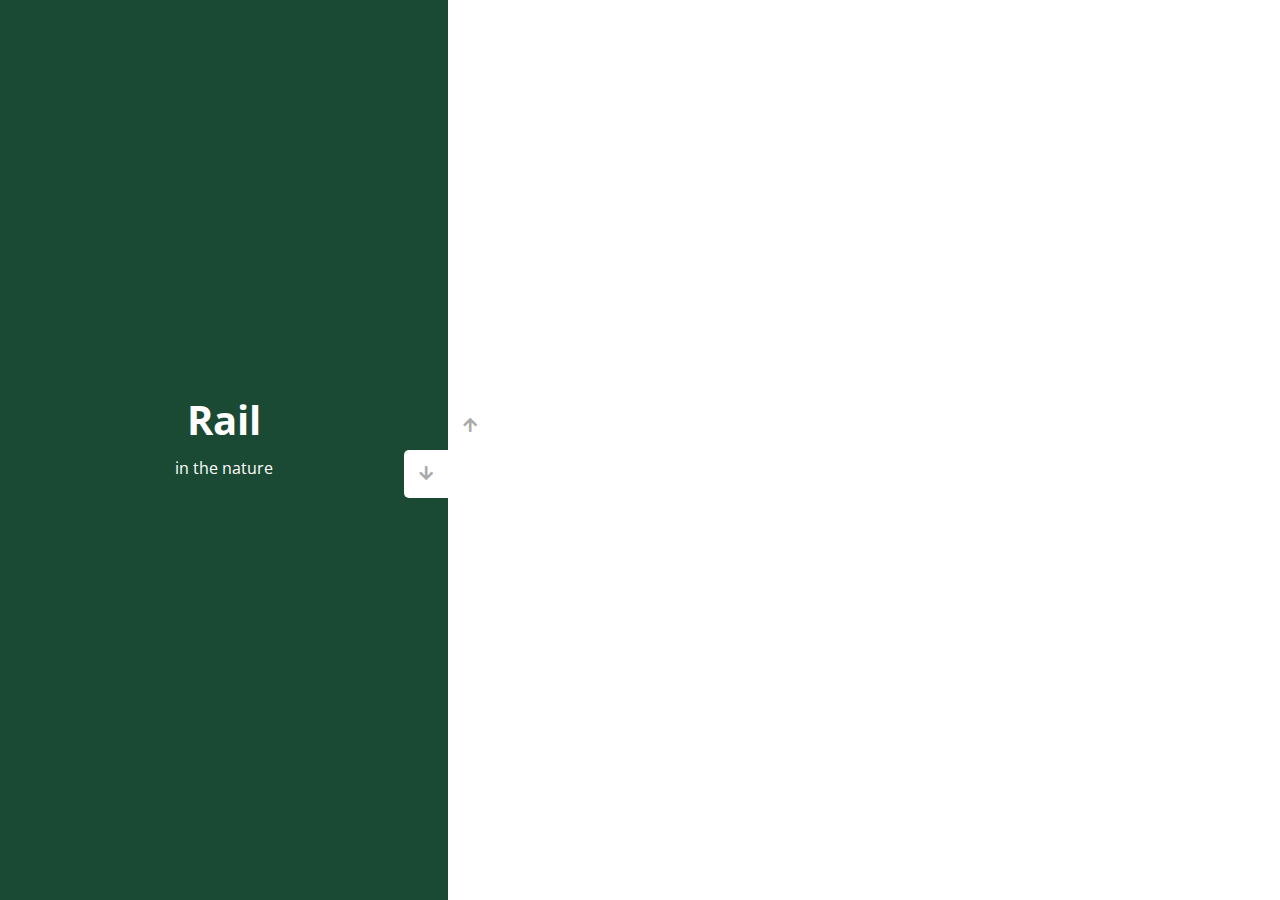
<file: traversyMedia/2_vertical_slider/index.html>
<!DOCTYPE html>
<html lang="en">
<head>
    <meta charset="UTF-8">
    <meta http-equiv="X-UA-Compatible" content="IE=edge">
    <meta name="viewport" content="width=device-width, initial-scale=1.0">
    <link rel="stylesheet" href="https://cdnjs.cloudflare.com/ajax/libs/font-awesome/5.15.1/css/all.min.css">
    <link rel="stylesheet" href="./style.css">
    <script src="./script.js" defer></script>
    <title>Vertical Slider</title>
</head>
<body>
    <div class="slider-container">
        <div class="left-slide">
            <div style="background-color: #FD3555;">
                <h1>Strawberries</h1>
                <p>freshly picked</p>
            </div>
            <div style="background-color: #05901e;">
                <h1>Drop</h1>
                <p>on the leaf</p>
            </div>
            <div style="background-color: #FFB866;">
                <h1>Wlaking leopard</h1>
                <p>in the sunset</p>
            </div>
            <div style="background-color: #1b4a34;">
                <h1>Rail</h1>
                <p>in the nature</p>
            </div>
            
        </div>
        <div class="right-slide">
            <div style="background-image: url('https://picsum.photos/id/204/200/300');"></div>
            <div style="background-image: url('https://picsum.photos/id/219/200/300');"></div>
            <div style="background-image: url('https://picsum.photos/id/159/200/300');"></div>
            <div style="background-image: url('https://picsum.photos/id/1080/200/300');"></div>
        </div>
        <div class="action-buttons">
            <button class="down-button">
                <i class="fas fa-arrow-down"></i>
            </button>
            <button class="up-button">
                <i class="fas fa-arrow-up"></i>
            </button>
        </div>
    </div>
</body>
</html>
</file>
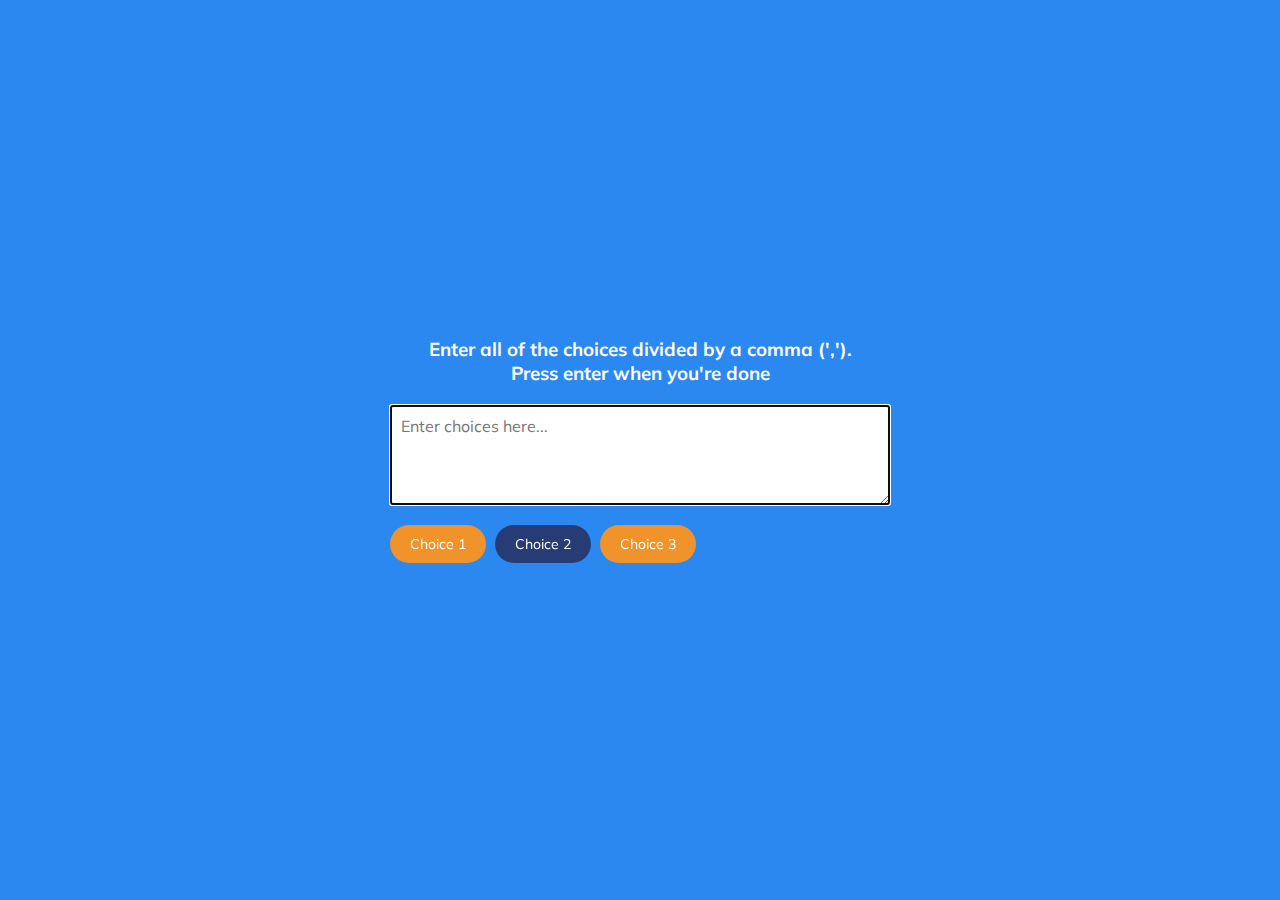
<file: traversyMedia/3_random_choice_picker/index.html>
<!DOCTYPE html>
<html lang="en">
<head>
    <meta charset="UTF-8">
    <meta http-equiv="X-UA-Compatible" content="IE=edge">
    <meta name="viewport" content="width=device-width, initial-scale=1.0">
    <link rel="stylesheet" href="./style.css">
    <script src="./script.js" defer></script>
    <title>Random Choice Picker</title>
</head>
<body>
    <div class="container">
        <h3>Enter all of the choices divided by a comma (','). <br>Press enter when you're done</h3>
        <textarea placeholder="Enter choices here..." id="textarea"></textarea>
        <div id="tags">
            <div class="tag">Choice 1</div>
            <div class="tag highlight">Choice 2</div>
            <div class="tag">Choice 3</div>
        </div>
    </div>
</body>
</html>
</file>
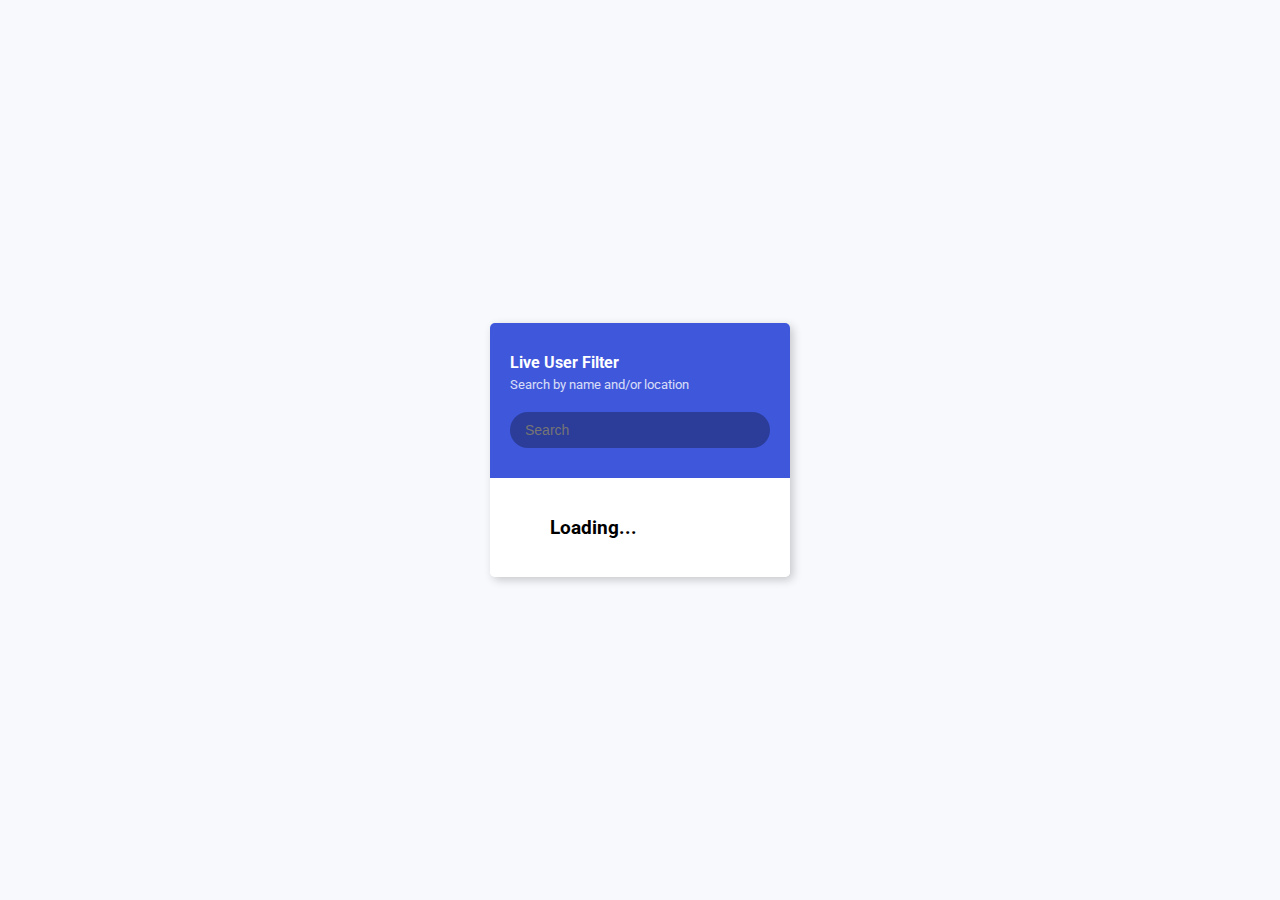
<file: traversyMedia/4_Live_User_Filter/index.html>
<!DOCTYPE html>
<html lang="en">
<head>
    <meta charset="UTF-8">
    <meta http-equiv="X-UA-Compatible" content="IE=edge">
    <meta name="viewport" content="width=device-width, initial-scale=1.0">
    <link rel="stylesheet" href="./style.css">
    <script src="./script.js" defer></script>
    <title>Live User Filter</title>
</head>
<body>
    <div class="container">
        <header class="header">
            <h4 class="title">Live User Filter</h4>
            <small class="subtitle">Search by name and/or location</small>
            <input type="text" id="filter" placeholder="Search">
        </header>

        <ul class="user-list" id="result">
            <!--Below list ites are genereted for helping styling. After styling, no need for list items that represents users. That is why they are commented out. They can be deleted but I prefer to comment that is because I am in learning process.-->
            <!--
            <li>
                <img src="https://randomuser.me/api/portraits/women/33.jpg" alt="Sara">
                <div class="user-info">
                    <h4>Sara Smith</h4>
                    <p>Wexford, Ireland</p>
                </div>
            </li>
            <li>
                <img src="https://randomuser.me/api/portraits/women/33.jpg" alt="Sara">
                <div class="user-info">
                    <h4>Sara Smith</h4>
                    <p>Wexford, Ireland</p>
                </div>
            </li>
            <li>
                <img src="https://randomuser.me/api/portraits/women/33.jpg" alt="Sara">
                <div class="user-info">
                    <h4>Sara Smith</h4>
                    <p>Wexford, Ireland</p>
                </div>
            </li> -->
            <li>
                <h3>Loading...</h3>
            </li>
        </ul>
    </div>
</body>
</html>
</file>
<file: traversyMedia/2_vertical_slider/style.css>
@import url('https://fonts.googleapis.com/css2?family=Open+Sans&display=swap');

* {
    box-sizing: border-box;
    margin: 0;
    padding: 0;

}

body {
    font-family: 'Open Sans', sans-serif;
    height: 100vh; 
}

.slider-container {
    /*One way to modify the default position of an element is by setting its position property to relative.
    This value allows you to position an element relative to its default static position on the web page.
    */
    position: relative;
    overflow: hidden;
    width: 100vw;
    height: 100vh;

}

.left-slide {
    height: 100%;
    width: 35%;
    position: absolute;
    top: 0;
    left: 0;
    transition: transform .5s ease-in-out;
}

.left-slide > div {

    height: 100%;
    width: 100%;
    display: flex;
    flex-direction: column;
    align-items: center;
    justify-content: center;
    color: #fff;
}

.left-slide h1{
    font-size: 40px;
    margin-bottom: 10px;
    margin-top: -30px;
}

.right-slide {
    height: 100%;
    width: 65%;
    position: absolute;
    top: 0;
    left: 35%;
    transition: transform .5s ease-in-out;
}

.right-slide > div {
    background-repeat: no-repeat;
    background-size: cover;
    background-position: center center;
    height: 100%;
    width: 100%;
}

button{
    background-color: #fff;
    border: none;
    color: #aaa;
    cursor: pointer;
    font-size: 16px;
    padding: 15px;
}

button:hover{
    color: #222;
}

button:focus{
    outline: none;
    /*The :focus pseudo class in CSS is used for styling an element that is currently targeted by the keyboard, or activated by the mouse.*/
    /*Any element (most commonly <input>s and <textarea>s) are in “focus” when they are selected and ready to enter text (like when a cursor is blinking). Mouse users can click them (or their related label) to focus, and keyboard users can TAB into them.*/
}

.slider-container .action-buttons button {
   position: absolute;
   left: 35%;
   top: 50%;
   z-index: 100;
}

.slider-container .action-buttons .down-button {
    /*The transform property applies a 2D or 3D transformation to an element. This property allows you to rotate, scale, move, skew, etc., elements.*/

    /*translateX()
    The translateX() CSS function repositions an element horizontally on the 2D plane. Its result is a <transform-function> data type.*/
    transform: translateX(-100%);
    border-top-left-radius: 5px;
    border-bottom-left-radius: 5px;
    
}
.slider-container .action-buttons .up-button {
    transform: translateY(-100%);
    border-top-right-radius: 5px;
    border-bottom-right-radius: 5px;
}
</file>
<file: traversyMedia/3_random_choice_picker/style.css>
@import url('https://fonts.googleapis.com/css2?family=Muli&display=swap');

* {
    box-sizing: border-box;
}

body{
  background-color: #2b88f0;
  font-family: 'Muli', sans-serif;
  display: flex;
  flex-direction: column;
  align-items: center;
  justify-content: center;
  height: 100vh;
  overflow: hidden;
  margin: 0;
}

h3 {
    color: #fff;
    margin: 10px 0 20px;
    text-align: center;
}

.container {
    width: 500px;
}

#textarea {
    border: noner;
    display: block;
    width: 100%;
    height: 100px;
    font-family: inherit;
    padding: 10px;
    margin: 0 0 20px;
    font-size: 16px;
}

.tag {
    background-color: #f0932b;
    color: #fff;
    border-radius: 50px;
    padding: 10px 20px;
    margin: 0 5px 10px 0;
    font-size: 14px;
    display: inline-block;
}

.tag.highlight {
    background-color: #273c75;
}
</file>
<file: traversyMedia/4_Live_User_Filter/style.css>
@import url('https://fonts.googleapis.com/css2?family=Roboto:ital@0;1&display=swap');

* {
    box-sizing: border-box;
}

body{
    background-color: #f8f9fd;
    font-family: 'Roboto', sans-serif;
    display: flex;
    flex-direction: column;
    align-items: center;
    justify-content: center;
    height: 100vh;
    overflow: hidden;
    margin: 0;
}


.container {
    border-radius: 5px;
    box-shadow: 3px 3px 10px rgba(0, 0, 0, 0.2);
    overflow: hidden;
    width: 300px;
}

.title {
    margin: 0;
}

.subtitle {
    display: inline-block;
    margin: 5px 0 20px;
    opacity: 0.8;
}

.header {
    background-color: #3e57db;
    color: #fff;
    padding: 30px 20px;
}

.header input {
    background-color: rgba(0, 0, 0, 0.3);
    border: 0;
    border-radius:  50px;
    color: #fff;
    font-size: 14px;
    padding: 10px 15px;
    width: 100%;
}

.header input:focus {
    outline: none;
}


.user-list {
    background-color: #fff;
    list-style-type: none;
    margin: 0;
    max-height: 400px;
    overflow-y: auto;
}

.user-list li {
    display: flex; 
    padding: 20px;
}

.user-list img {
    border-radius: 50%;
    object-fit: cover;
    height: 50px;
    width: 50px;
}

.user-list .user-info {
    margin-left: 10px;
}

.user-list .user-info h4{
    margin: 0 0 10px;
}

.user-list .user-info p{
    font-size: 12px;
}

.user-list li:not(:last-of-type) {
    border-bottom: 1px solid #eee;
}

/*there will be list items that has class with the name of hide because when users are filtered some of them must be hidden*/
.user-list li.hide {
    display: none;
}
</file>
